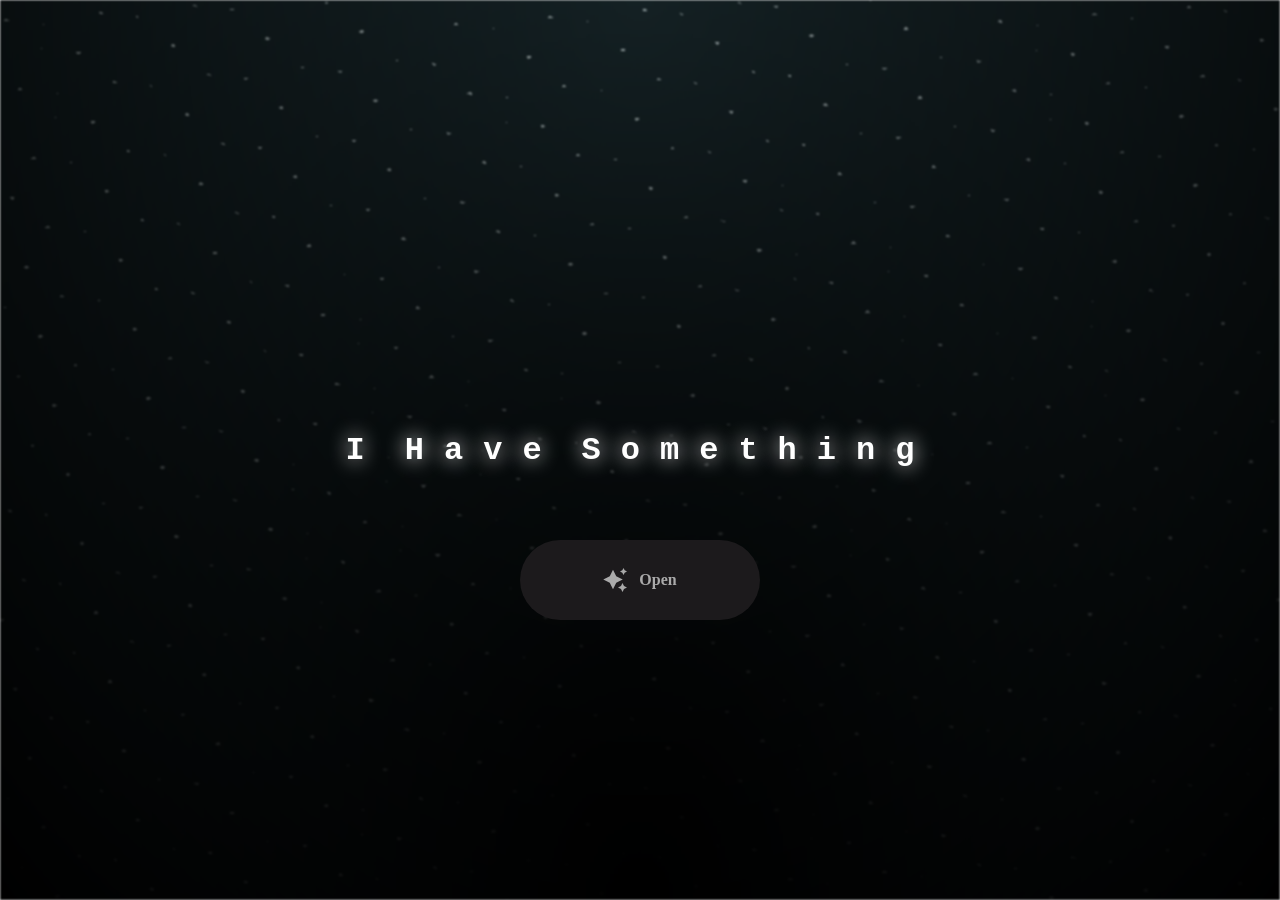
<file: birthday/index.html>
<html lang="en">

<head>
  <meta charset="UTF-8">
  <meta name="viewport" content="width=device-width, initial-scale=1.0">
  <link rel="shortcut icon" href="gift.png" type="image/x-icon">
  <link rel="stylesheet" href="style1.css">

  <!-- Document Title -->
  <title>I Have Something</title>
</head>

<body>
  <!-- Background -->
  <div class="night"></div>

  <!-- Title -->
  <h1 class="title"></h1>

  <!-- Button -->
  <div style="position: absolute; top: 60vh; width: 100%; display: flex; justify-content: center;">
    <a href="flower.html" class="btn">
      <svg height="24" width="24" fill="#FFFFFF" viewBox="0 0 24 24" data-name="Layer 1" id="Layer_1" class="sparkle">
        <path
          d="M10,21.236,6.755,14.745.264,11.5,6.755,8.255,10,1.764l3.245,6.491L19.736,11.5l-6.491,3.245ZM18,21l1.5,3L21,21l3-1.5L21,18l-1.5-3L18,18l-3,1.5ZM19.333,4.667,20.5,7l1.167-2.333L24,3.5,21.667,2.333,20.5,0,19.333,2.333,17,3.5Z">
        </path>
      </svg>

      <span class="text">Open</span>
    </a>
  </div>

  <script src="js/index.js"></script>
</body>

</html>
</file>
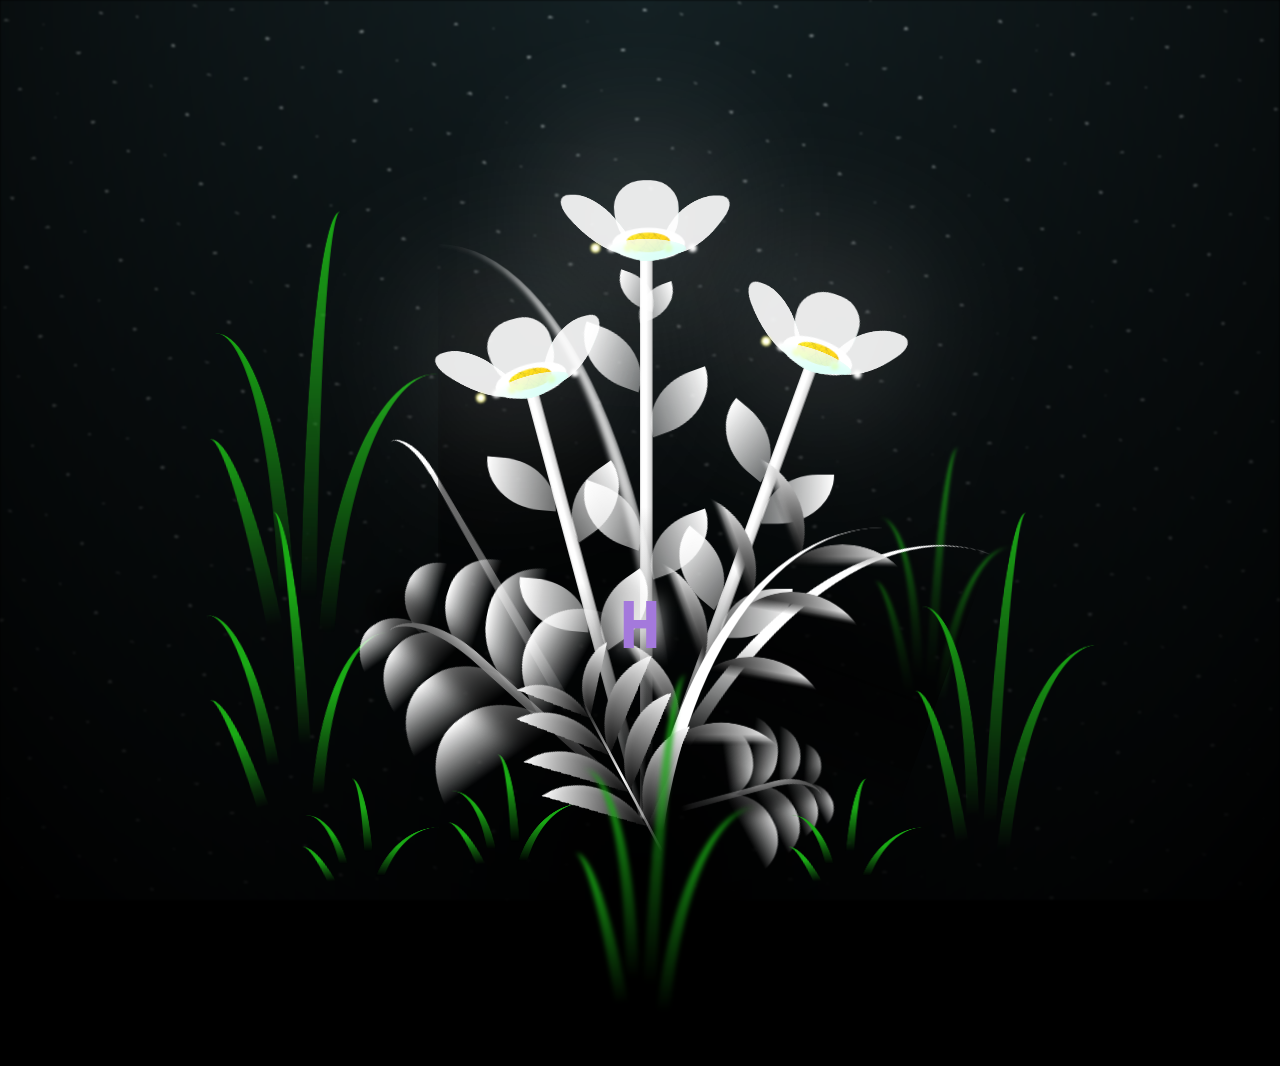
<file: birthday/flower.html>
<!DOCTYPE html>
<html lang="en">

<head>
  <meta charset="UTF-8">
  <meta http-equiv="X-UA-Compatible" content="IE=edge">
  <meta name="viewport" content="width=device-width, initial-scale=1.0">
  <link rel="shortcut icon" href="gift.png" type="image/x-icon">
  <link rel="stylesheet" href="index.css">

  <!-- Document Title -->
  <title>FLOWERS</title>
</head>

<body class="not-loaded">
  <!-- Background -->
  <div class="night"></div>

  <!-- Flower -->
  <div class="flowers">
    <div class="flower flower--1">
      <div class="flower__leafs flower__leafs--1">
        <div class="flower__leaf flower__leaf--1"></div>
        <div class="flower__leaf flower__leaf--2"></div>
        <div class="flower__leaf flower__leaf--3"></div>
        <div class="flower__leaf flower__leaf--4"></div>
        <div class="flower__white-circle"></div>

        <div class="flower__light flower__light--1"></div>
        <div class="flower__light flower__light--2"></div>
        <div class="flower__light flower__light--3"></div>
        <div class="flower__light flower__light--4"></div>
        <div class="flower__light flower__light--5"></div>
        <div class="flower__light flower__light--6"></div>
        <div class="flower__light flower__light--7"></div>
        <div class="flower__light flower__light--8"></div>

      </div>
      <div class="flower__line">
        <div class="flower__line__leaf flower__line__leaf--1"></div>
        <div class="flower__line__leaf flower__line__leaf--2"></div>
        <div class="flower__line__leaf flower__line__leaf--3"></div>
        <div class="flower__line__leaf flower__line__leaf--4"></div>
        <div class="flower__line__leaf flower__line__leaf--5"></div>
        <div class="flower__line__leaf flower__line__leaf--6"></div>
      </div>
    </div>

    <div class="flower flower--2">
      <div class="flower__leafs flower__leafs--2">
        <div class="flower__leaf flower__leaf--1"></div>
        <div class="flower__leaf flower__leaf--2"></div>
        <div class="flower__leaf flower__leaf--3"></div>
        <div class="flower__leaf flower__leaf--4"></div>
        <div class="flower__white-circle"></div>

        <div class="flower__light flower__light--1"></div>
        <div class="flower__light flower__light--2"></div>
        <div class="flower__light flower__light--3"></div>
        <div class="flower__light flower__light--4"></div>
        <div class="flower__light flower__light--5"></div>
        <div class="flower__light flower__light--6"></div>
        <div class="flower__light flower__light--7"></div>
        <div class="flower__light flower__light--8"></div>

      </div>
      <div class="flower__line">
        <div class="flower__line__leaf flower__line__leaf--1"></div>
        <div class="flower__line__leaf flower__line__leaf--2"></div>
        <div class="flower__line__leaf flower__line__leaf--3"></div>
        <div class="flower__line__leaf flower__line__leaf--4"></div>
      </div>
    </div>

    <div class="flower flower--3">
      <div class="flower__leafs flower__leafs--3">
        <div class="flower__leaf flower__leaf--1"></div>
        <div class="flower__leaf flower__leaf--2"></div>
        <div class="flower__leaf flower__leaf--3"></div>
        <div class="flower__leaf flower__leaf--4"></div>
        <div class="flower__white-circle"></div>

        <div class="flower__light flower__light--1"></div>
        <div class="flower__light flower__light--2"></div>
        <div class="flower__light flower__light--3"></div>
        <div class="flower__light flower__light--4"></div>
        <div class="flower__light flower__light--5"></div>
        <div class="flower__light flower__light--6"></div>
        <div class="flower__light flower__light--7"></div>
        <div class="flower__light flower__light--8"></div>

      </div>
      <div class="flower__line">
        <div class="flower__line__leaf flower__line__leaf--1"></div>
        <div class="flower__line__leaf flower__line__leaf--2"></div>
        <div class="flower__line__leaf flower__line__leaf--3"></div>
        <div class="flower__line__leaf flower__line__leaf--4"></div>
      </div>
    </div>

    <div class="grow-ans" style="--d:1.2s">
      <div class="flower__g-long">
        <div class="flower__g-long__top"></div>
        <div class="flower__g-long__bottom"></div>
      </div>
    </div>

    <div class="growing-grass">
      <div class="flower__grass flower__grass--1">
        <div class="flower__grass--top"></div>
        <div class="flower__grass--bottom"></div>
        <div class="flower__grass__leaf flower__grass__leaf--1"></div>
        <div class="flower__grass__leaf flower__grass__leaf--2"></div>
        <div class="flower__grass__leaf flower__grass__leaf--3"></div>
        <div class="flower__grass__leaf flower__grass__leaf--4"></div>
        <div class="flower__grass__leaf flower__grass__leaf--5"></div>
        <div class="flower__grass__leaf flower__grass__leaf--6"></div>
        <div class="flower__grass__leaf flower__grass__leaf--7"></div>
        <div class="flower__grass__leaf flower__grass__leaf--8"></div>
        <div class="flower__grass__overlay"></div>
      </div>
    </div>

    <div class="growing-grass">
      <div class="flower__grass flower__grass--2">
        <div class="flower__grass--top"></div>
        <div class="flower__grass--bottom"></div>
        <div class="flower__grass__leaf flower__grass__leaf--1"></div>
        <div class="flower__grass__leaf flower__grass__leaf--2"></div>
        <div class="flower__grass__leaf flower__grass__leaf--3"></div>
        <div class="flower__grass__leaf flower__grass__leaf--4"></div>
        <div class="flower__grass__leaf flower__grass__leaf--5"></div>
        <div class="flower__grass__leaf flower__grass__leaf--6"></div>
        <div class="flower__grass__leaf flower__grass__leaf--7"></div>
        <div class="flower__grass__leaf flower__grass__leaf--8"></div>
        <div class="flower__grass__overlay"></div>
      </div>
    </div>

    <div class="grow-ans" style="--d:2.4s">
      <div class="flower__g-right flower__g-right--1">
        <div class="leaf"></div>
      </div>
    </div>

    <div class="grow-ans" style="--d:2.8s">
      <div class="flower__g-right flower__g-right--2">
        <div class="leaf"></div>
      </div>
    </div>

    <div class="grow-ans" style="--d:2.8s">
      <div class="flower__g-front">
        <div class="flower__g-front__leaf-wrapper flower__g-front__leaf-wrapper--1">
          <div class="flower__g-front__leaf"></div>
        </div>
        <div class="flower__g-front__leaf-wrapper flower__g-front__leaf-wrapper--2">
          <div class="flower__g-front__leaf"></div>
        </div>
        <div class="flower__g-front__leaf-wrapper flower__g-front__leaf-wrapper--3">
          <div class="flower__g-front__leaf"></div>
        </div>
        <div class="flower__g-front__leaf-wrapper flower__g-front__leaf-wrapper--4">
          <div class="flower__g-front__leaf"></div>
        </div>
        <div class="flower__g-front__leaf-wrapper flower__g-front__leaf-wrapper--5">
          <div class="flower__g-front__leaf"></div>
        </div>
        <div class="flower__g-front__leaf-wrapper flower__g-front__leaf-wrapper--6">
          <div class="flower__g-front__leaf"></div>
        </div>
        <div class="flower__g-front__leaf-wrapper flower__g-front__leaf-wrapper--7">
          <div class="flower__g-front__leaf"></div>
        </div>
        <div class="flower__g-front__leaf-wrapper flower__g-front__leaf-wrapper--8">
          <div class="flower__g-front__leaf"></div>
        </div>
        <div class="flower__g-front__line"></div>
      </div>
    </div>

    <div class="grow-ans" style="--d:3.2s">
      <div class="flower__g-fr">
        <div class="leaf"></div>
        <div class="flower__g-fr__leaf flower__g-fr__leaf--1"></div>
        <div class="flower__g-fr__leaf flower__g-fr__leaf--2"></div>
        <div class="flower__g-fr__leaf flower__g-fr__leaf--3"></div>
        <div class="flower__g-fr__leaf flower__g-fr__leaf--4"></div>
        <div class="flower__g-fr__leaf flower__g-fr__leaf--5"></div>
        <div class="flower__g-fr__leaf flower__g-fr__leaf--6"></div>
        <div class="flower__g-fr__leaf flower__g-fr__leaf--7"></div>
        <div class="flower__g-fr__leaf flower__g-fr__leaf--8"></div>
      </div>
    </div>

    <div class="long-g long-g--0">
      <div class="grow-ans" style="--d:3s">
        <div class="leaf leaf--0"></div>
      </div>
      <div class="grow-ans" style="--d:2.2s">
        <div class="leaf leaf--1"></div>
      </div>
      <div class="grow-ans" style="--d:3.4s">
        <div class="leaf leaf--2"></div>
      </div>
      <div class="grow-ans" style="--d:3.6s">
        <div class="leaf leaf--3"></div>
      </div>
    </div>

    <div class="long-g long-g--1">
      <div class="grow-ans" style="--d:3.6s">
        <div class="leaf leaf--0"></div>
      </div>
      <div class="grow-ans" style="--d:3.8s">
        <div class="leaf leaf--1"></div>
      </div>
      <div class="grow-ans" style="--d:4s">
        <div class="leaf leaf--2"></div>
      </div>
      <div class="grow-ans" style="--d:4.2s">
        <div class="leaf leaf--3"></div>
      </div>
    </div>

    <div class="long-g long-g--2">
      <div class="grow-ans" style="--d:4s">
        <div class="leaf leaf--0"></div>
      </div>
      <div class="grow-ans" style="--d:4.2s">
        <div class="leaf leaf--1"></div>
      </div>
      <div class="grow-ans" style="--d:4.4s">
        <div class="leaf leaf--2"></div>
      </div>
      <div class="grow-ans" style="--d:4.6s">
        <div class="leaf leaf--3"></div>
      </div>
    </div>

    <div class="long-g long-g--3">
      <div class="grow-ans" style="--d:4s">
        <div class="leaf leaf--0"></div>
      </div>
      <div class="grow-ans" style="--d:4.2s">
        <div class="leaf leaf--1"></div>
      </div>
      <div class="grow-ans" style="--d:3s">
        <div class="leaf leaf--2"></div>
      </div>
      <div class="grow-ans" style="--d:3.6s">
        <div class="leaf leaf--3"></div>
      </div>
    </div>

    <div class="long-g long-g--4">
      <div class="grow-ans" style="--d:4s">
        <div class="leaf leaf--0"></div>
      </div>
      <div class="grow-ans" style="--d:4.2s">
        <div class="leaf leaf--1"></div>
      </div>
      <div class="grow-ans" style="--d:3s">
        <div class="leaf leaf--2"></div>
      </div>
      <div class="grow-ans" style="--d:3.6s">
        <div class="leaf leaf--3"></div>
      </div>
    </div>

    <div class="long-g long-g--5">
      <div class="grow-ans" style="--d:4s">
        <div class="leaf leaf--0"></div>
      </div>
      <div class="grow-ans" style="--d:4.2s">
        <div class="leaf leaf--1"></div>
      </div>
      <div class="grow-ans" style="--d:3s">
        <div class="leaf leaf--2"></div>
      </div>
      <div class="grow-ans" style="--d:3.6s">
        <div class="leaf leaf--3"></div>
      </div>
    </div>

    <div class="long-g long-g--6">
      <div class="grow-ans" style="--d:4.2s">
        <div class="leaf leaf--0"></div>
      </div>
      <div class="grow-ans" style="--d:4.4s">
        <div class="leaf leaf--1"></div>
      </div>
      <div class="grow-ans" style="--d:4.6s">
        <div class="leaf leaf--2"></div>
      </div>
      <div class="grow-ans" style="--d:4.8s">
        <div class="leaf leaf--3"></div>
      </div>
    </div>

    <div class="long-g long-g--7">
      <div class="grow-ans" style="--d:3s">
        <div class="leaf leaf--0"></div>
      </div>
      <div class="grow-ans" style="--d:3.2s">
        <div class="leaf leaf--1"></div>
      </div>
      <div class="grow-ans" style="--d:3.5s">
        <div class="leaf leaf--2"></div>
      </div>
      <div class="grow-ans" style="--d:3.6s">
        <div class="leaf leaf--3"></div>
      </div>
    </div>
  </div>





  <div style="position: absolute; top: 60vh; width: 100%; display: flex; justify-content: center;">
    <a href="home.html" class="btn">




  <!-- Title -->
  <h1 class="title"><span id="title"></span></h1>
</body>

</html>

<!-- Import Javascript -->
<script src="js/main.js"></script>
</file>
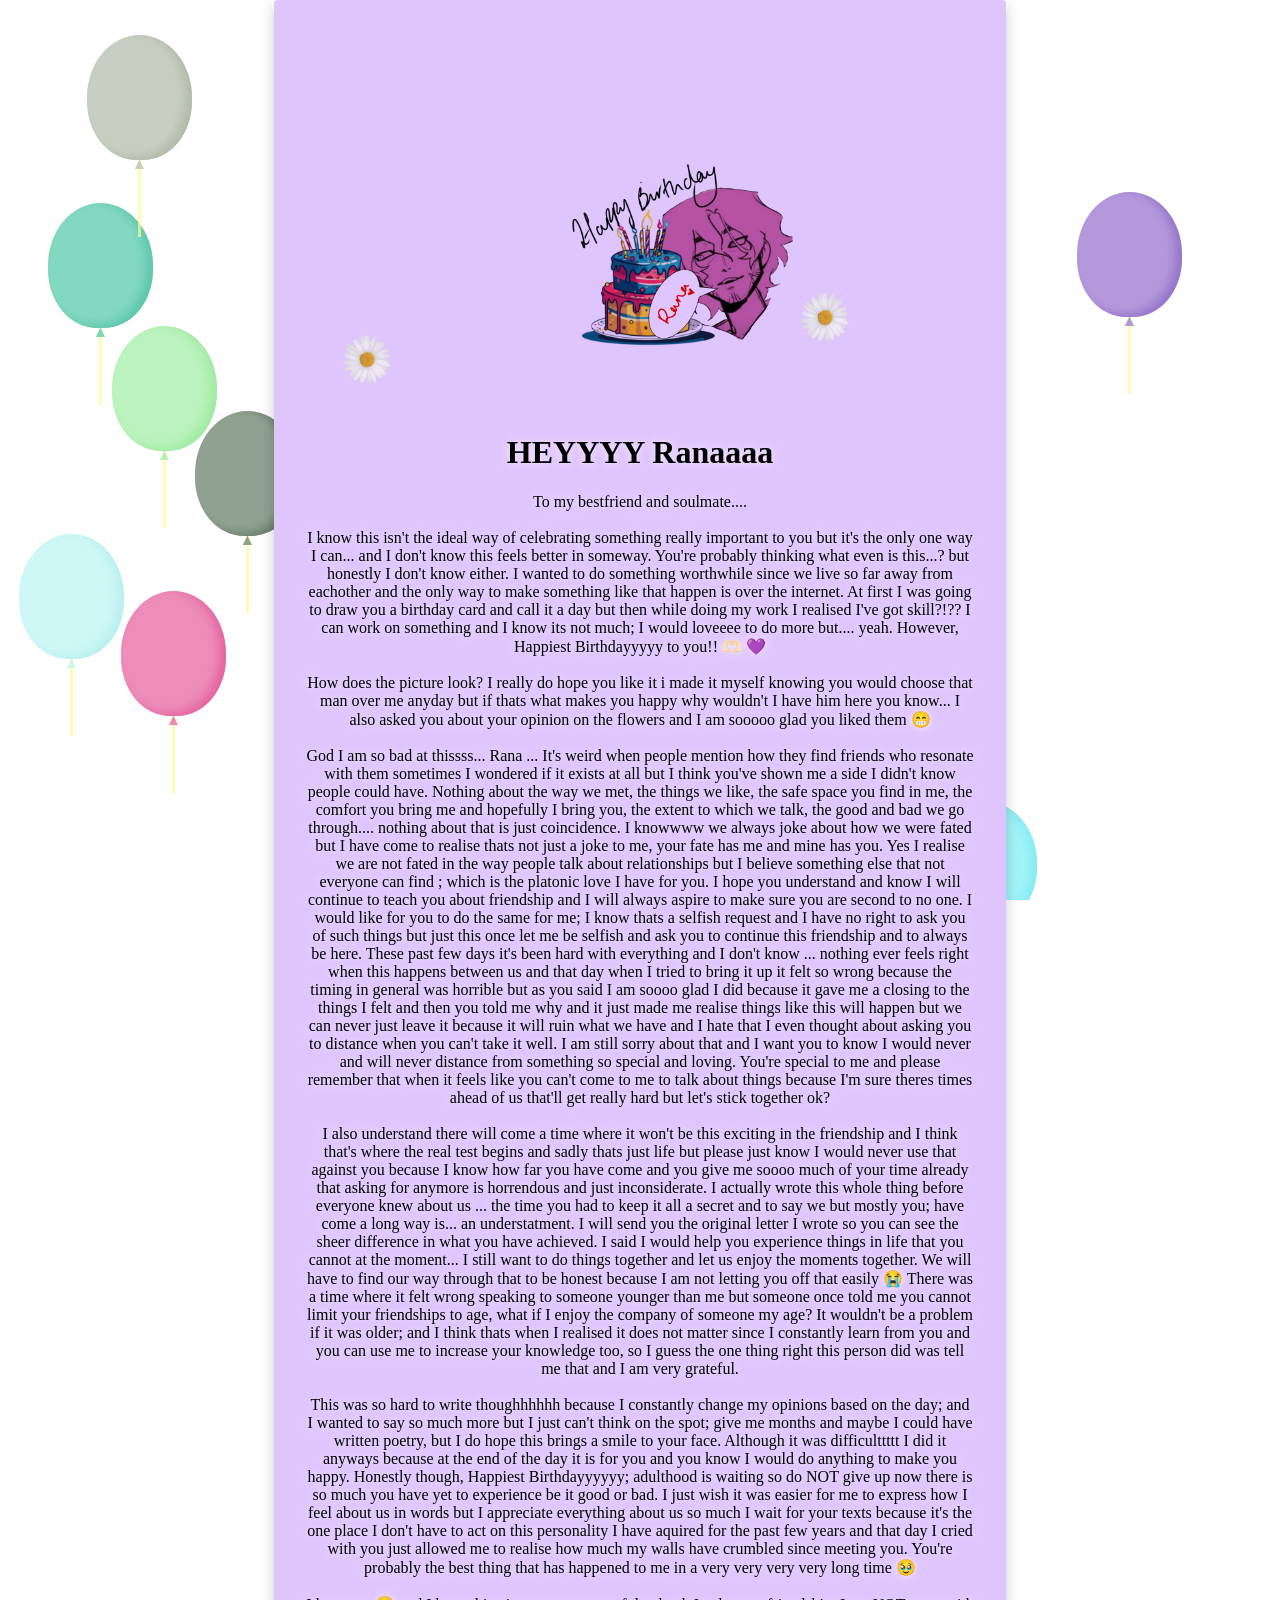
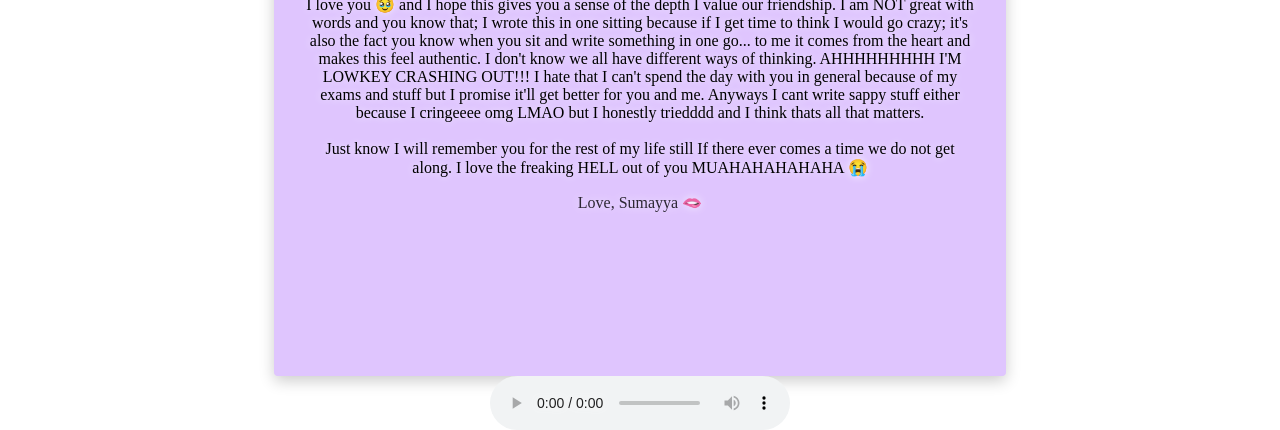
<file: birthday/home.html>
<!DOCTYPE html>
<html lang="en">
<head>
    <meta charset="UTF-8">
    <title>Happy Birthday</title>
    <link rel="stylesheet" href="style.css">
</head>
<body>
    <div id="balloon-container"></div>
    <div class="card">
        <img src="IMG_0411.png" class="birthday"> 
        <div class="text">
            <h1>HEYYYY Ranaaaa</h1>
            <p> To my bestfriend and soulmate....
                <br><br>
                
                I know this isn't the ideal way of celebrating something really important to you
                but it's the only one way I can... and I don't know this feels better in someway.
                You're probably thinking what even is this...? 
                but honestly I don't know either. I wanted to do something worthwhile since 
                we live so far away from eachother and the only way to
                make something like that happen is over the internet. At first I was going to draw you a birthday card 
                and call it a day but then while doing my work I realised I've got skill?!??
                I can work on something and I know its not much; I would loveeee to do more but.... yeah. However, 
                Happiest Birthdayyyyy to you!! 🫶🏻 💜
                <br><br>
                How does the picture look? I really do hope you like it i made it myself knowing you would
                choose that man over me anyday but if thats what makes you happy why wouldn't I have him here you know...
                I also asked you about your opinion on the flowers and I am sooooo glad you liked them 😁
                <br><br>
                God I am so bad at thissss... Rana ... It's weird when people mention how they find friends who 
                resonate with them sometimes I wondered if it exists at all but I think you've shown me a side I didn't know people
                could have. Nothing about the way we met, the things we like, the safe space you find in me,
                the comfort you bring me and hopefully I bring you, the extent to which we talk, the good and bad we 
                go through.... nothing about that is just coincidence. I knowwww we always joke about how we were fated
                but I have come to realise thats not just a joke to me, your fate has me and mine has you. Yes I realise
                we are not fated in the way people talk about relationships but I believe something else that not everyone can find
                ; which is the platonic love I have for you. I hope you understand and know I will continue to teach you about
                friendship and I will always aspire to make sure you are second to no one. I would like for you to do the 
                same for me; I know thats a selfish request and I have no right to ask you of such things but just this once 
                let me be selfish and ask you to continue this friendship and to always be here. These past few days it's been hard
                with everything and I don't know ... nothing ever feels right when this happens between us and that day when I tried
                to bring it up it felt so wrong because the timing in general was horrible but as you said I am soooo glad I did because
                it gave me a closing to the things I felt and then you told me why and it just made me realise things like this will happen
                but we can never just leave it because it will ruin what we have and I hate that I even thought about asking you to 
                distance when you can't take it well. I am still sorry about that and I want you to know I would never and will never distance
                from something so special and loving. You're special to me and please remember that when it feels like you can't come to me to talk about
                things because I'm sure theres times ahead of us that'll get really hard but let's stick together ok?
                <br><br>
                I also understand there will come a time where it won't be this exciting in the friendship 
                and I think that's where the real test begins and sadly thats just life but please
                just know I would never use that against you because I know how far you have come and you give me soooo much of your
                time already that asking for anymore is horrendous and just inconsiderate. I actually wrote this whole thing before everyone knew about us
                ... the time you had to keep it all a secret and to say we but mostly you; have come 
                a long way is... an understatment. I will send you the original letter I wrote so you can see the sheer difference in what you have 
                achieved. I said I would help you 
                experience things in life that you cannot at the moment... I still want to do things together and let us enjoy the moments together. 
                We will have to find our way through that to be honest because I am not letting you off that easily 😭 
                There was a time where it felt wrong speaking to someone younger than me but someone once told me you cannot limit your
                friendships to age, what if I enjoy the company of someone my age? It wouldn't be a problem if it was older; and I think 
                thats when I realised it does not matter since I constantly learn from you and you can use me to increase your knowledge too, so I guess
                the one thing right this person did was tell me that and I am very grateful.
                <br><br>
                This was so hard to write thoughhhhhh because I constantly change my opinions based on the day;
                and I wanted to say so much more but I just can't think on the spot; give me months and maybe 
                I could have written poetry, but I do hope this brings a smile to your face. Although it was difficulttttt
                I did it anyways because at the end of the day it is for you and you know I would do anything to make you happy. 

                Honestly though, Happiest Birthdayyyyyy; adulthood is waiting so do NOT give up now there is so much you have yet to experience be it 
                good or bad. I just wish it was easier for me to express how I feel about us in words but I appreciate everything about us so much
                I wait for your texts because it's the one place I don't have to act on this personality I have aquired for the past few years and that day
                I cried with you just allowed me to realise how much my walls have crumbled since meeting you. You're probably the best thing
                that has happened to me in a very very very very long time 🥹

                <br><br>
                I love you 🥹 and I hope this gives you a sense of the depth I value our friendship. I am NOT great with 
                words and you know that; I wrote this in one sitting because if I get time to think I would go crazy; 
                it's also the fact you know when you sit and write something in one go... to me it comes from 
                the heart and makes this feel authentic. I don't know we all have different ways of thinking. AHHHHHHHHH I'M LOWKEY CRASHING OUT!!!
                I hate that I can't spend the day with you in general because of my exams and stuff but I promise it'll get better for you and me.
                Anyways I cant write sappy stuff either because I cringeeee omg LMAO but I honestly triedddd and I think thats all that matters.
                <br><br>
                Just know I will remember you for the rest of my life still If there ever comes a time we do not get along. I love the freaking HELL out 
                of you MUAHAHAHAHAHA 😭
            </p>
            <p class="muted"> Love, Sumayya 🫦</p>
        </div>
        <div class="space"></div>
    </div>

    <audio controls autoplay>
        <source src="videoplayback.mp3" type="audio/mpeg">
    </audio>

    <script src="js/script.js"></script>
</body>
</html>
</file>
<file: birthday/style1.css>
*,
*::after,
*::before {
  padding: 0;
  margin: 0;
  box-sizing: border-box;
}

:root {
  --dark-color: #000;
}

.night {
  position: fixed;
  left: 50%;
  top: 0;
  transform: translateX(-50%);
  width: 100%;
  height: 100%;
  filter: blur(0.1vmin);
  background-image: radial-gradient(ellipse at top, transparent 0%, var(--dark-color)), radial-gradient(ellipse at bottom, var(--dark-color), rgba(145, 233, 255, 0.2)), repeating-linear-gradient(220deg, rgb(0, 0, 0) 0px, rgb(0, 0, 0) 19px, transparent 19px, transparent 22px), repeating-linear-gradient(189deg, rgb(0, 0, 0) 0px, rgb(0, 0, 0) 19px, transparent 19px, transparent 22px), repeating-linear-gradient(148deg, rgb(0, 0, 0) 0px, rgb(0, 0, 0) 19px, transparent 19px, transparent 22px), linear-gradient(90deg, rgb(255, 255, 250), rgb(240, 240, 240));
}

.title {
  position: absolute;
  top: 0;
  left: 0;
  color: white;
  font-family: 'Courier New', Courier, monospace;

  display: flex;
  flex-wrap: wrap;
  justify-content: center;
  align-content: center;
  align-items: center;

  width: 100%;
  height: 100vh;
  text-shadow: 0 0 20px white;
  letter-spacing: 0px;
}

@media (min-width: 500px) {
  .title {
    letter-spacing: 20px;
  }
}


@keyframes typing {
    from {
      opacity: 0;
    }
    to {
      opacity: 1;
    }
  }
  
  .title span {
    opacity: 0;
    animation: typing 1s ease forwards;
  }

a {
  text-decoration: none;
}

.btn {
  border: none;
  width: 15em;
  height: 5em;
  border-radius: 3em;
  display: flex;
  justify-content: center;
  align-items: center;
  gap: 12px;
  background: #1C1A1C;
  cursor: pointer;
  transition: all 450ms ease-in-out;
}

.sparkle {
  fill: #AAAAAA;
  transition: all 800ms ease;
}

.text {
  font-weight: 600;
  color: #AAAAAA;
  font-size: medium;
}

.btn:hover {
  background: linear-gradient(0deg, #A47CF3, #683FEA);
  box-shadow: inset 0px 1px 0px 0px rgba(255, 255, 255, 0.4),
    inset 0px -4px 0px 0px rgba(0, 0, 0, 0.2),
    0px 0px 0px 4px rgba(255, 255, 255, 0.2),
    0px 0px 180px 0px #9917FF;
  transform: translateY(-2px);
}

.btn:hover .text {
  color: white;
}

.btn:hover .sparkle {
  fill: white;
  transform: scale(1.2);
}
</file>
<file: birthday/index.css>
*,
*::after,
*::before {
  padding: 0;
  margin: 0;
  box-sizing: border-box;
}

:root {
  --dark-color: #000;
}

.title {
  position: absolute;
  width: 100%;
  text-align: center;
  margin-top: 50px;
  top: 0;
  left: 0;
  color: rgb(164, 121, 220);
  font-family: 'Courier New', Courier, monospace;
  font-size: 70px;
  text-shadow: 0px 0px 20px white;
}

body {
  display: flex;
  align-items: flex-end;
  justify-content: center;
  min-height: 100vh;
  background-color: var(--dark-color);
  overflow: hidden;
  perspective: 1000px;
}

.night {
  position: fixed;
  left: 50%;
  top: 0;
  transform: translateX(-50%);
  width: 100%;
  height: 100%;
  filter: blur(0.1vmin);
  background-image: radial-gradient(ellipse at top, transparent 0%, var(--dark-color)), radial-gradient(ellipse at bottom, var(--dark-color), rgba(145, 233, 255, 0.2)), repeating-linear-gradient(220deg, rgb(0, 0, 0) 0px, rgb(0, 0, 0) 19px, transparent 19px, transparent 22px), repeating-linear-gradient(189deg, rgb(0, 0, 0) 0px, rgb(0, 0, 0) 19px, transparent 19px, transparent 22px), repeating-linear-gradient(148deg, rgb(0, 0, 0) 0px, rgb(0, 0, 0) 19px, transparent 19px, transparent 22px), linear-gradient(90deg, rgb(255, 255, 250), rgb(240, 240, 240));
}

.flowers {
  position: relative;
  transform: scale(0.9);
}

.flower {
  position: absolute;
  bottom: 10vmin;
  transform-origin: bottom center;
  z-index: 10;
  --fl-speed: 0.8s;
}

.flower--1 {
  animation: moving-flower-1 4s linear infinite;
}

.flower--1 .flower__line {
  height: 70vmin;
  animation-delay: 0.3s;
}

.flower--1 .flower__line__leaf--1 {
  animation: blooming-leaf-right var(--fl-speed) 1.6s backwards;
}

.flower--1 .flower__line__leaf--2 {
  animation: blooming-leaf-right var(--fl-speed) 1.4s backwards;
}

.flower--1 .flower__line__leaf--3 {
  animation: blooming-leaf-left var(--fl-speed) 1.2s backwards;
}

.flower--1 .flower__line__leaf--4 {
  animation: blooming-leaf-left var(--fl-speed) 1s backwards;
}

.flower--1 .flower__line__leaf--5 {
  animation: blooming-leaf-right var(--fl-speed) 1.8s backwards;
}

.flower--1 .flower__line__leaf--6 {
  animation: blooming-leaf-left var(--fl-speed) 2s backwards;
}

.flower--2 {
  left: 50%;
  transform: rotate(20deg);
  animation: moving-flower-2 4s linear infinite;
}

.flower--2 .flower__line {
  height: 60vmin;
  animation-delay: 0.6s;
}

.flower--2 .flower__line__leaf--1 {
  animation: blooming-leaf-right var(--fl-speed) 1.9s backwards;
}

.flower--2 .flower__line__leaf--2 {
  animation: blooming-leaf-right var(--fl-speed) 1.7s backwards;
}

.flower--2 .flower__line__leaf--3 {
  animation: blooming-leaf-left var(--fl-speed) 1.5s backwards;
}

.flower--2 .flower__line__leaf--4 {
  animation: blooming-leaf-left var(--fl-speed) 1.3s backwards;
}

.flower--3 {
  left: 50%;
  transform: rotate(-15deg);
  animation: moving-flower-3 4s linear infinite;
}

.flower--3 .flower__line {
  animation-delay: 0.9s;
}

.flower--3 .flower__line__leaf--1 {
  animation: blooming-leaf-right var(--fl-speed) 2.5s backwards;
}

.flower--3 .flower__line__leaf--2 {
  animation: blooming-leaf-right var(--fl-speed) 2.3s backwards;
}

.flower--3 .flower__line__leaf--3 {
  animation: blooming-leaf-left var(--fl-speed) 2.1s backwards;
}

.flower--3 .flower__line__leaf--4 {
  animation: blooming-leaf-left var(--fl-speed) 1.9s backwards;
}

.flower__leafs {
  position: relative;
  animation: blooming-flower 2s backwards;
}

.flower__leafs--1 {
  animation-delay: 1.1s;
}

.flower__leafs--2 {
  animation-delay: 1.4s;
}

.flower__leafs--3 {
  animation-delay: 1.7s;
}

.flower__leafs::after {
  content: "";
  position: absolute;
  left: 0;
  top: 0;
  transform: translate(-50%, -100%);
  width: 8vmin;
  height: 8vmin;
  background-color: #fff;
  filter: blur(10vmin);
}

.flower__leaf {
  position: absolute;
  bottom: 0;
  left: 50%;
  width: 8vmin;
  height: 11vmin;
  border-radius: 51% 49% 47% 53%/44% 45% 55% 69%;
  background-color: #a7ffee;
  background-image: linear-gradient(to top, #fff, #fff);
  transform-origin: bottom center;
  opacity: 0.9;
  box-shadow: inset 0 0 2vmin rgba(255, 255, 255, 0.5);
}

.flower__leaf--1 {
  transform: translate(-10%, 1%) rotateY(40deg) rotateX(-50deg);
}

.flower__leaf--2 {
  transform: translate(-50%, -4%) rotateX(40deg);
}

.flower__leaf--3 {
  transform: translate(-90%, 0%) rotateY(45deg) rotateX(50deg);
}

.flower__leaf--4 {
  width: 8vmin;
  height: 8vmin;
  transform-origin: bottom left;
  border-radius: 4vmin 10vmin 4vmin 4vmin;
  transform: translate(0%, 18%) rotateX(70deg) rotate(-43deg);
  background-image: linear-gradient(to top, rgba(255, 2555, 255, 0.4), #fff);
  z-index: 1;
  opacity: 0.8;
  -webkit-transform: translate(0%, 18%) rotateX(70deg) rotate(-43deg);
  -moz-transform: translate(0%, 18%) rotateX(70deg) rotate(-43deg);
  -ms-transform: translate(0%, 18%) rotateX(70deg) rotate(-43deg);
  -o-transform: translate(0%, 18%) rotateX(70deg) rotate(-43deg);
}

.flower__white-circle {
  position: absolute;
  left: -3.5vmin;
  top: -3vmin;
  width: 9vmin;
  height: 4vmin;
  border-radius: 50%;
  background-color: #fff;
}

.flower__white-circle::after {
  content: "";
  position: absolute;
  left: 50%;
  top: 45%;
  transform: translate(-50%, -50%);
  width: 60%;
  height: 60%;
  border-radius: inherit;
  background-image: repeating-linear-gradient(135deg, rgba(0, 0, 0, 0.03) 0px, rgba(0, 0, 0, 0.03) 1px, transparent 1px, transparent 12px), repeating-linear-gradient(45deg, rgba(0, 0, 0, 0.03) 0px, rgba(0, 0, 0, 0.03) 1px, transparent 1px, transparent 12px), repeating-linear-gradient(67.5deg, rgba(0, 0, 0, 0.03) 0px, rgba(0, 0, 0, 0.03) 1px, transparent 1px, transparent 12px), repeating-linear-gradient(135deg, rgba(0, 0, 0, 0.03) 0px, rgba(0, 0, 0, 0.03) 1px, transparent 1px, transparent 12px), repeating-linear-gradient(45deg, rgba(0, 0, 0, 0.03) 0px, rgba(0, 0, 0, 0.03) 1px, transparent 1px, transparent 12px), repeating-linear-gradient(112.5deg, rgba(0, 0, 0, 0.03) 0px, rgba(0, 0, 0, 0.03) 1px, transparent 1px, transparent 12px), repeating-linear-gradient(112.5deg, rgba(0, 0, 0, 0.03) 0px, rgba(0, 0, 0, 0.03) 1px, transparent 1px, transparent 12px), repeating-linear-gradient(45deg, rgba(0, 0, 0, 0.03) 0px, rgba(0, 0, 0, 0.03) 1px, transparent 1px, transparent 12px), repeating-linear-gradient(22.5deg, rgba(0, 0, 0, 0.03) 0px, rgba(0, 0, 0, 0.03) 1px, transparent 1px, transparent 12px), repeating-linear-gradient(45deg, rgba(0, 0, 0, 0.03) 0px, rgba(0, 0, 0, 0.03) 1px, transparent 1px, transparent 12px), repeating-linear-gradient(22.5deg, rgba(0, 0, 0, 0.03) 0px, rgba(0, 0, 0, 0.03) 1px, transparent 1px, transparent 12px), repeating-linear-gradient(135deg, rgba(0, 0, 0, 0.03) 0px, rgba(0, 0, 0, 0.03) 1px, transparent 1px, transparent 12px), repeating-linear-gradient(157.5deg, rgba(0, 0, 0, 0.03) 0px, rgba(0, 0, 0, 0.03) 1px, transparent 1px, transparent 12px), repeating-linear-gradient(67.5deg, rgba(0, 0, 0, 0.03) 0px, rgba(0, 0, 0, 0.03) 1px, transparent 1px, transparent 12px), repeating-linear-gradient(67.5deg, rgba(0, 0, 0, 0.03) 0px, rgba(0, 0, 0, 0.03) 1px, transparent 1px, transparent 12px), linear-gradient(90deg, rgb(255, 235, 18), rgb(255, 206, 0));
}

.flower__line {
  height: 55vmin;
  width: 1.5vmin;
  background-image: linear-gradient(to left, rgba(0, 0, 0, 0.2), transparent, rgba(255, 255, 255, 0.2)), linear-gradient(to top, transparent 10%, #fff, #fff);
  box-shadow: inset 0 0 2px rgba(0, 0, 0, 0.5);
  animation: grow-flower-tree 4s backwards;
}

.flower__line__leaf {
  --w: 7vmin;
  --h: calc(var(--w) + 2vmin);
  position: absolute;
  top: 20%;
  left: 90%;
  width: var(--w);
  height: var(--h);
  border-top-right-radius: var(--h);
  border-bottom-left-radius: var(--h);
  background-image: linear-gradient(to top, rgba(255, 255, 255, 0.4), #fff);
}

.flower__line__leaf--1 {
  transform: rotate(70deg) rotateY(30deg);
}

.flower__line__leaf--2 {
  top: 45%;
  transform: rotate(70deg) rotateY(30deg);
}

.flower__line__leaf--3,
.flower__line__leaf--4,
.flower__line__leaf--6 {
  border-top-right-radius: 0;
  border-bottom-left-radius: 0;
  border-top-left-radius: var(--h);
  border-bottom-right-radius: var(--h);
  left: -460%;
  top: 12%;
  transform: rotate(-70deg) rotateY(30deg);
}

.flower__line__leaf--4 {
  top: 40%;
}

.flower__line__leaf--5 {
  top: 0;
  transform-origin: left;
  transform: rotate(70deg) rotateY(30deg) scale(0.6);
}

.flower__line__leaf--6 {
  top: -2%;
  left: -450%;
  transform-origin: right;
  transform: rotate(-70deg) rotateY(30deg) scale(0.6);
}

.flower__light {
  position: absolute;
  bottom: 0vmin;
  width: 1vmin;
  height: 1vmin;
  background-color: rgb(255, 251, 0);
  border-radius: 50%;
  filter: blur(0.2vmin);
  animation: light-ans 4s linear infinite backwards;
}

.flower__light:nth-child(odd) {
  background-color: #fff;
}

.flower__light--1 {
  left: -2vmin;
  animation-delay: 1s;
}

.flower__light--2 {
  left: 3vmin;
  animation-delay: 0.5s;
}

.flower__light--3 {
  left: -6vmin;
  animation-delay: 0.3s;
}

.flower__light--4 {
  left: 6vmin;
  animation-delay: 0.9s;
}

.flower__light--5 {
  left: -1vmin;
  animation-delay: 1.5s;
}

.flower__light--6 {
  left: -4vmin;
  animation-delay: 3s;
}

.flower__light--7 {
  left: 3vmin;
  animation-delay: 2s;
}

.flower__light--8 {
  left: -6vmin;
  animation-delay: 3.5s;
}

.flower__grass {
  --c: #fff;
  --line-w: 1.5vmin;
  position: absolute;
  bottom: 12vmin;
  left: -7vmin;
  display: flex;
  flex-direction: column;
  align-items: flex-end;
  z-index: 20;
  transform-origin: bottom center;
  transform: rotate(-48deg) rotateY(40deg);
}

.flower__grass--1 {
  animation: moving-grass 2s linear infinite;
}

.flower__grass--2 {
  left: 2vmin;
  bottom: 10vmin;
  transform: scale(0.5) rotate(75deg) rotateX(10deg) rotateY(-200deg);
  opacity: 0.8;
  z-index: 0;
  animation: moving-grass--2 1.5s linear infinite;
}

.flower__grass--top {
  width: 7vmin;
  height: 10vmin;
  border-top-right-radius: 100%;
  border-right: var(--line-w) solid var(--c);
  transform-origin: bottom center;
  transform: rotate(-2deg);
}

.flower__grass--bottom {
  margin-top: -2px;
  width: var(--line-w);
  height: 25vmin;
  background-image: linear-gradient(to top, transparent, var(--c));
}

.flower__grass__leaf {
  --size: 10vmin;
  position: absolute;
  width: calc(var(--size) * 2.1);
  height: var(--size);
  border-top-left-radius: var(--size);
  border-top-right-radius: var(--size);
  background-image: linear-gradient(to top, transparent, transparent 30%, var(--c));
  z-index: 100;
}

.flower__grass__leaf--1 {
  top: -6%;
  left: 30%;
  --size: 6vmin;
  transform: rotate(-20deg);
  animation: growing-grass-ans--1 2s 2.6s backwards;
}

@keyframes growing-grass-ans--1 {
  0% {
    transform-origin: bottom left;
    transform: rotate(-20deg) scale(0);
  }
}

.flower__grass__leaf--2 {
  top: -5%;
  left: -110%;
  --size: 6vmin;
  transform: rotate(10deg);
  animation: growing-grass-ans--2 2s 2.4s linear backwards;
}

@keyframes growing-grass-ans--2 {
  0% {
    transform-origin: bottom right;
    transform: rotate(10deg) scale(0);
  }
}

.flower__grass__leaf--3 {
  top: 5%;
  left: 60%;
  --size: 8vmin;
  transform: rotate(-18deg) rotateX(-20deg);
  animation: growing-grass-ans--3 2s 2.2s linear backwards;
}

@keyframes growing-grass-ans--3 {
  0% {
    transform-origin: bottom left;
    transform: rotate(-18deg) rotateX(-20deg) scale(0);
  }
}

.flower__grass__leaf--4 {
  top: 6%;
  left: -135%;
  --size: 8vmin;
  transform: rotate(2deg);
  animation: growing-grass-ans--4 2s 2s linear backwards;
}

@keyframes growing-grass-ans--4 {
  0% {
    transform-origin: bottom right;
    transform: rotate(2deg) scale(0);
  }
}

.flower__grass__leaf--5 {
  top: 20%;
  left: 60%;
  --size: 10vmin;
  transform: rotate(-24deg) rotateX(-20deg);
  animation: growing-grass-ans--5 2s 1.8s linear backwards;
}

@keyframes growing-grass-ans--5 {
  0% {
    transform-origin: bottom left;
    transform: rotate(-24deg) rotateX(-20deg) scale(0);
  }
}

.flower__grass__leaf--6 {
  top: 22%;
  left: -180%;
  --size: 10vmin;
  transform: rotate(10deg);
  animation: growing-grass-ans--6 2s 1.6s linear backwards;
}

@keyframes growing-grass-ans--6 {
  0% {
    transform-origin: bottom right;
    transform: rotate(10deg) scale(0);
  }
}

.flower__grass__leaf--7 {
  top: 39%;
  left: 70%;
  --size: 10vmin;
  transform: rotate(-10deg);
  animation: growing-grass-ans--7 2s 1.4s linear backwards;
}

@keyframes growing-grass-ans--7 {
  0% {
    transform-origin: bottom left;
    transform: rotate(-10deg) scale(0);
  }
}

.flower__grass__leaf--8 {
  top: 40%;
  left: -215%;
  --size: 11vmin;
  transform: rotate(10deg);
  animation: growing-grass-ans--8 2s 1.2s linear backwards;
}

@keyframes growing-grass-ans--8 {
  0% {
    transform-origin: bottom right;
    transform: rotate(10deg) scale(0);
  }
}

.flower__grass__overlay {
  position: absolute;
  top: -10%;
  right: 0%;
  width: 100%;
  height: 100%;
  background-color: rgba(0, 0, 0, 0.6);
  filter: blur(1.5vmin);
  z-index: 100;
}

.flower__g-long {
  --w: 2vmin;
  --h: 6vmin;
  --c: #fff;
  position: absolute;
  bottom: 10vmin;
  left: -3vmin;
  transform-origin: bottom center;
  transform: rotate(-30deg) rotateY(-20deg);
  display: flex;
  flex-direction: column;
  align-items: flex-end;
  animation: flower-g-long-ans 3s linear infinite;
}

@keyframes flower-g-long-ans {

  0%,
  100% {
    transform: rotate(-30deg) rotateY(-20deg);
  }

  50% {
    transform: rotate(-32deg) rotateY(-20deg);
  }
}

.flower__g-long__top {
  top: calc(var(--h) * -1);
  width: calc(var(--w) + 1vmin);
  height: var(--h);
  border-top-right-radius: 100%;
  border-right: 0.7vmin solid var(--c);
  transform: translate(-0.7vmin, 1vmin);
}

.flower__g-long__bottom {
  width: var(--w);
  height: 50vmin;
  transform-origin: bottom center;
  background-image: linear-gradient(to top, transparent 30%, var(--c));
  box-shadow: inset 0 0 2px rgba(0, 0, 0, 0.5);
  -webkit-clip-path: polygon(35% 0, 65% 1%, 100% 100%, 0% 100%);
  clip-path: polygon(35% 0, 65% 1%, 100% 100%, 0% 100%);
}

.flower__g-right {
  position: absolute;
  bottom: 6vmin;
  left: -2vmin;
  transform-origin: bottom left;
  transform: rotate(20deg);
}

.flower__g-right .leaf {
  width: 30vmin;
  height: 50vmin;
  border-top-left-radius: 100%;
  border-left: 2vmin solid #fff;
  background-image: linear-gradient(to bottom, transparent, var(--dark-color) 60%);
  -webkit-mask-image: linear-gradient(to top, transparent 30%, #fff 60%);
}

.flower__g-right--1 {
  animation: flower-g-right-ans 2.5s linear infinite;
}

.flower__g-right--2 {
  left: 5vmin;
  transform: rotateY(-180deg);
  animation: flower-g-right-ans--2 3s linear infinite;
}

.flower__g-right--2 .leaf {
  height: 75vmin;
  filter: blur(0.3vmin);
  opacity: 0.8;
}

@keyframes flower-g-right-ans {

  0%,
  100% {
    transform: rotate(20deg);
  }

  50% {
    transform: rotate(24deg) rotateX(-20deg);
  }
}

@keyframes flower-g-right-ans--2 {

  0%,
  100% {
    transform: rotateY(-180deg) rotate(0deg) rotateX(-20deg);
  }

  50% {
    transform: rotateY(-180deg) rotate(6deg) rotateX(-20deg);
  }
}

.flower__g-front {
  position: absolute;
  bottom: 6vmin;
  left: 2.5vmin;
  z-index: 100;
  transform-origin: bottom center;
  transform: rotate(-28deg) rotateY(30deg) scale(1.04);
  animation: flower__g-front-ans 2s linear infinite;
}

@keyframes flower__g-front-ans {

  0%,
  100% {
    transform: rotate(-28deg) rotateY(30deg) scale(1.04);
  }

  50% {
    transform: rotate(-35deg) rotateY(40deg) scale(1.04);
  }
}

.flower__g-front__line {
  width: 0.3vmin;
  height: 20vmin;
  background-image: linear-gradient(to top, transparent, #fff, transparent 100%);
  position: relative;
}

.flower__g-front__leaf-wrapper {
  position: absolute;
  top: 0;
  left: 0;
  transform-origin: bottom left;
  transform: rotate(10deg);
}

.flower__g-front__leaf-wrapper:nth-child(even) {
  left: 0vmin;
  transform: rotateY(-180deg) rotate(5deg);
  animation: flower__g-front__leaf-left-ans 1s ease-in backwards;
}

.flower__g-front__leaf-wrapper:nth-child(odd) {
  animation: flower__g-front__leaf-ans 1s ease-in backwards;
}

.flower__g-front__leaf-wrapper--1 {
  top: -8vmin;
  transform: scale(0.7);
  animation: flower__g-front__leaf-ans 1s 5.5s ease-in backwards !important;
}

.flower__g-front__leaf-wrapper--2 {
  top: -8vmin;
  transform: rotateY(-180deg) scale(0.7) !important;
  animation: flower__g-front__leaf-left-ans-2 1s 4.6s ease-in backwards !important;
}

.flower__g-front__leaf-wrapper--3 {
  top: -3vmin;
  animation: flower__g-front__leaf-ans 1s 4.6s ease-in backwards;
}

.flower__g-front__leaf-wrapper--4 {
  top: -3vmin;
  transform: rotateY(-180deg) scale(0.9) !important;
  animation: flower__g-front__leaf-left-ans-2 1s 4.6s ease-in backwards !important;
}

@keyframes flower__g-front__leaf-left-ans-2 {
  0% {
    transform: rotateY(-180deg) scale(0);
  }
}

.flower__g-front__leaf-wrapper--5,
.flower__g-front__leaf-wrapper--6 {
  top: 2vmin;
}

.flower__g-front__leaf-wrapper--7,
.flower__g-front__leaf-wrapper--8 {
  top: 6.5vmin;
}

.flower__g-front__leaf-wrapper--2 {
  animation-delay: 5.2s !important;
}

.flower__g-front__leaf-wrapper--3 {
  animation-delay: 4.9s !important;
}

.flower__g-front__leaf-wrapper--5 {
  animation-delay: 4.3s !important;
}

.flower__g-front__leaf-wrapper--6 {
  animation-delay: 4.1s !important;
}

.flower__g-front__leaf-wrapper--7 {
  animation-delay: 3.8s !important;
}

.flower__g-front__leaf-wrapper--8 {
  animation-delay: 3.5s !important;
}

@keyframes flower__g-front__leaf-ans {
  0% {
    transform: rotate(10deg) scale(0);
  }
}

@keyframes flower__g-front__leaf-left-ans {
  0% {
    transform: rotateY(-180deg) rotate(5deg) scale(0);
  }
}

.flower__g-front__leaf {
  width: 10vmin;
  height: 10vmin;
  border-radius: 100% 0% 0% 100%/100% 100% 0% 0%;
  box-shadow: inset 0 2px 1vmin hsla(0, 0%, 100%, 0.2);
  background-image: linear-gradient(to bottom left, transparent, var(--dark-color)), linear-gradient(to bottom right, #fff 50%, transparent 50%, transparent);
  -webkit-mask-image: linear-gradient(to bottom right, #fff 50%, transparent 50%, transparent);
  mask-image: linear-gradient(to bottom right, #fff 50%, transparent 50%, transparent);
}

.flower__g-fr {
  position: absolute;
  bottom: -4vmin;
  left: vmin;
  transform-origin: bottom left;
  z-index: 10;
  animation: flower__g-fr-ans 2s linear infinite;
}

@keyframes flower__g-fr-ans {

  0%,
  100% {
    transform: rotate(2deg);
  }

  50% {
    transform: rotate(4deg);
    -webkit-transform: rotate(4deg);
    -moz-transform: rotate(4deg);
    -ms-transform: rotate(4deg);
    -o-transform: rotate(4deg);
  }
}

.flower__g-fr .leaf {
  width: 30vmin;
  height: 50vmin;
  border-top-left-radius: 100%;
  border-left: 2vmin solid #fff;
  -webkit-mask-image: linear-gradient(to top, transparent 25%, #fff 50%);
  position: relative;
  z-index: 1;
}

.flower__g-fr__leaf {
  position: absolute;
  top: 0;
  left: 0;
  width: 10vmin;
  height: 10vmin;
  border-radius: 100% 0% 0% 100%/100% 100% 0% 0%;
  box-shadow: inset 0 2px 1vmin hsla(0, 0%, 100%, 0.2);
  background-image: linear-gradient(to bottom left, transparent, var(--dark-color) 98%), linear-gradient(to bottom right, #fff 45%, transparent 50%, transparent);
  -webkit-mask-image: linear-gradient(135deg, #fff 40%, transparent 50%, transparent);
}

.flower__g-fr__leaf--1 {
  left: 20vmin;
  transform: rotate(45deg);
  animation: flower__g-fr-leaft-ans-1 0.5s 5.2s linear backwards;
}

@keyframes flower__g-fr-leaft-ans-1 {
  0% {
    transform-origin: left;
    transform: rotate(45deg) scale(0);
  }
}

.flower__g-fr__leaf--2 {
  left: 12vmin;
  top: -7vmin;
  transform: rotate(25deg) rotateY(-180deg);
  animation: flower__g-fr-leaft-ans-6 0.5s 5s linear backwards;
}

.flower__g-fr__leaf--3 {
  left: 15vmin;
  top: 6vmin;
  transform: rotate(55deg);
  animation: flower__g-fr-leaft-ans-5 0.5s 4.8s linear backwards;
}

.flower__g-fr__leaf--4 {
  left: 6vmin;
  top: -2vmin;
  transform: rotate(25deg) rotateY(-180deg);
  animation: flower__g-fr-leaft-ans-6 0.5s 4.6s linear backwards;
}

.flower__g-fr__leaf--5 {
  left: 10vmin;
  top: 14vmin;
  transform: rotate(55deg);
  animation: flower__g-fr-leaft-ans-5 0.5s 4.4s linear backwards;
}

@keyframes flower__g-fr-leaft-ans-5 {
  0% {
    transform-origin: left;
    transform: rotate(55deg) scale(0);
  }
}

.flower__g-fr__leaf--6 {
  left: 0vmin;
  top: 6vmin;
  transform: rotate(25deg) rotateY(-180deg);
  animation: flower__g-fr-leaft-ans-6 0.5s 4.2s linear backwards;
}

@keyframes flower__g-fr-leaft-ans-6 {
  0% {
    transform-origin: right;
    transform: rotate(25deg) rotateY(-180deg) scale(0);
  }
}

.flower__g-fr__leaf--7 {
  left: 5vmin;
  top: 22vmin;
  transform: rotate(45deg);
  animation: flower__g-fr-leaft-ans-7 0.5s 4s linear backwards;
}

@keyframes flower__g-fr-leaft-ans-7 {
  0% {
    transform-origin: left;
    transform: rotate(45deg) scale(0);
  }
}

.flower__g-fr__leaf--8 {
  left: -4vmin;
  top: 15vmin;
  transform: rotate(15deg) rotateY(-180deg);
  animation: flower__g-fr-leaft-ans-8 0.5s 3.8s linear backwards;
}

@keyframes flower__g-fr-leaft-ans-8 {
  0% {
    transform-origin: right;
    transform: rotate(15deg) rotateY(-180deg) scale(0);
  }
}

.long-g {
  position: absolute;
  bottom: 25vmin;
  left: -42vmin;
  transform-origin: bottom left;
}

.long-g--1 {
  bottom: 0vmin;
  transform: scale(0.8) rotate(-5deg);
}

.long-g--1 .leaf {
  -webkit-mask-image: linear-gradient(to top, transparent 40%, #fff 80%) !important;
}

.long-g--1 .leaf--1 {
  --w: 5vmin;
  --h: 60vmin;
  left: -2vmin;
  transform: rotate(3deg) rotateY(-180deg);
}

.long-g--2,
.long-g--3 {
  bottom: -3vmin;
  left: -35vmin;
  transform-origin: center;
  transform: scale(0.6) rotateX(60deg);
}

.long-g--2 .leaf,
.long-g--3 .leaf {
  -webkit-mask-image: linear-gradient(to top, transparent 50%, #fff 80%) !important;
}

.long-g--2 .leaf--1,
.long-g--3 .leaf--1 {
  left: -1vmin;
  transform: rotateY(-180deg);
}

.long-g--3 {
  left: -17vmin;
  bottom: 0vmin;
}

.long-g--3 .leaf {
  -webkit-mask-image: linear-gradient(to top, transparent 40%, #fff 80%) !important;
}

.long-g--4 {
  left: 25vmin;
  bottom: -3vmin;
  transform-origin: center;
  transform: scale(0.6) rotateX(60deg);
}

.long-g--4 .leaf {
  -webkit-mask-image: linear-gradient(to top, transparent 50%, #fff 80%) !important;
}

.long-g--5 {
  left: 42vmin;
  bottom: 0vmin;
  transform: scale(0.8) rotate(2deg);
}

.long-g--6 {
  left: 0vmin;
  bottom: -20vmin;
  z-index: 100;
  filter: blur(0.3vmin);
  transform: scale(0.8) rotate(2deg);
}

.long-g--7 {
  left: 35vmin;
  bottom: 20vmin;
  z-index: -1;
  filter: blur(0.3vmin);
  transform: scale(0.6) rotate(2deg);
  opacity: 0.7;
}

.long-g .leaf {
  --w: 15vmin;
  --h: 40vmin;
  --c: #1aaa15;
  position: absolute;
  bottom: 0;
  width: var(--w);
  height: var(--h);
  border-top-left-radius: 100%;
  border-left: 2vmin solid var(--c);
  -webkit-mask-image: linear-gradient(to top, transparent 20%, var(--dark-color));
  transform-origin: bottom center;
}

.long-g .leaf--0 {
  left: 2vmin;
  animation: leaf-ans-1 4s linear infinite;
}

.long-g .leaf--1 {
  --w: 5vmin;
  --h: 60vmin;
  animation: leaf-ans-1 4s linear infinite;
}

.long-g .leaf--2 {
  --w: 10vmin;
  --h: 40vmin;
  left: -0.5vmin;
  bottom: 5vmin;
  transform-origin: bottom left;
  transform: rotateY(-180deg);
  animation: leaf-ans-2 3s linear infinite;
}

.long-g .leaf--3 {
  --w: 5vmin;
  --h: 30vmin;
  left: -1vmin;
  bottom: 3.2vmin;
  transform-origin: bottom left;
  transform: rotate(-10deg) rotateY(-180deg);
  animation: leaf-ans-3 3s linear infinite;
}

@keyframes leaf-ans-1 {

  0%,
  100% {
    transform: rotate(-5deg) scale(1);
  }

  50% {
    transform: rotate(5deg) scale(1.1);
  }
}

@keyframes leaf-ans-2 {

  0%,
  100% {
    transform: rotateY(-180deg) rotate(5deg);
  }

  50% {
    transform: rotateY(-180deg) rotate(0deg) scale(1.1);
  }
}

@keyframes leaf-ans-3 {

  0%,
  100% {
    transform: rotate(-10deg) rotateY(-180deg);
  }

  50% {
    transform: rotate(-20deg) rotateY(-180deg);
  }
}

.grow-ans {
  animation: grow-ans 2s var(--d) backwards;
}

@keyframes grow-ans {
  0% {
    transform: scale(0);
    opacity: 0;
  }
}

@keyframes light-ans {
  0% {
    opacity: 0;
    transform: translateY(0vmin);
  }

  25% {
    opacity: 1;
    transform: translateY(-5vmin) translateX(-2vmin);
  }

  50% {
    opacity: 1;
    transform: translateY(-15vmin) translateX(2vmin);
    filter: blur(0.2vmin);
  }

  75% {
    transform: translateY(-20vmin) translateX(-2vmin);
    filter: blur(0.2vmin);
  }

  100% {
    transform: translateY(-30vmin);
    opacity: 0;
    filter: blur(1vmin);
  }
}

@keyframes moving-flower-1 {

  0%,
  100% {
    transform: rotate(2deg);
  }

  50% {
    transform: rotate(-2deg);
  }
}

@keyframes moving-flower-2 {

  0%,
  100% {
    transform: rotate(18deg);
  }

  50% {
    transform: rotate(14deg);
  }
}

@keyframes moving-flower-3 {

  0%,
  100% {
    transform: rotate(-18deg);
  }

  50% {
    transform: rotate(-20deg) rotateY(-10deg);
  }
}

@keyframes blooming-leaf-right {
  0% {
    transform-origin: left;
    transform: rotate(70deg) rotateY(30deg) scale(0);
  }
}

@keyframes blooming-leaf-left {
  0% {
    transform-origin: right;
    transform: rotate(-70deg) rotateY(30deg) scale(0);
  }
}

@keyframes grow-flower-tree {
  0% {
    height: 0;
    border-radius: 1vmin;
  }
}

@keyframes blooming-flower {
  0% {
    transform: scale(0);
  }
}

@keyframes moving-grass {

  0%,
  100% {
    transform: rotate(-48deg) rotateY(40deg);
  }

  50% {
    transform: rotate(-50deg) rotateY(40deg);
  }
}

@keyframes moving-grass--2 {

  0%,
  100% {
    transform: scale(0.5) rotate(75deg) rotateX(10deg) rotateY(-200deg);
  }

  50% {
    transform: scale(0.5) rotate(79deg) rotateX(10deg) rotateY(-200deg);
  }
}

.growing-grass {
  animation: growing-grass-ans 1s 2s backwards;
}

@keyframes growing-grass-ans {
  0% {
    transform: scale(0);
  }
}

.not-loaded * {
  animation-play-state: paused !important;
}
</file>
<file: birthday/style.css>
* {
    transition: all 0.2s ease-in-out;
}

body {
    background: white;
    display: grid;
    place-items: center;
    height: 100vh;
    margin: 0;
    color: white;
}




/* Card Styling */
.card {
    background: #DFC5FE; /* Light pink */
    border-radius: 4px;
    width: 80vw;
    max-width: 700px; /* Prevents it from being too wide */
    padding: 2em 1em; /* Adds space inside */
    box-shadow: 0 5px 15px rgba(0, 0, 0, 0.2);
    text-align: center;
    display: flex;
    flex-direction: column; /* Stack elements vertically */
    justify-content: flex-start; /* Keeps content aligned at the top */
    align-items: center;
    position: relative;
    overflow: visible; /* Ensures no content is cut off */
    min-height: auto; /* Allows dynamic resizing */
    height: auto; /* Let it grow naturally */
}



/* Fix the image size and positioning */
.card img {
    max-width: 400px; /* Adjusted to avoid taking too much space */
    max-height: 350px; /* Keeps proportions without making it too large */
    object-fit: contain;
    display: block;
    margin: 0 auto 15px auto; /* Centers the image and adds spacing below */
    position: relative;
    top: -10px; /* Moves the image slightly up to prevent it from being too low */
    mix-blend-mode: multiply; /* Ensures it blends smoothly */
    background: none; /* No background override */
}

/* Text Styling */
.text {
    color: black;
    padding: 1em;
    text-shadow: 0px 0px 8px rgba(255, 255, 255, 0.8);
}

.muted {
    opacity: 0.8;
}

.space {
    height: 100px;
}

/* Fade-in Animation */
@keyframes fadeIn {
    from {
        opacity: 0;
    }
    to {
        opacity: 1;
    }
}

body.play-music {
    animation: fadeIn 2s ease-in-out;
}

/* Floating Flowers */
.flower-container {
    position: absolute;
    top: 0;
    left: 0;
    width: 100%;
    height: 100%;
    z-index: 1;
    pointer-events: none;
}

.flower {
    position: absolute;
    background: url('White_Daisy_PNG_Clipart-196.png') no-repeat center center;
    background-size: contain;
    width: 50px;
    height: 50px;
    opacity: 0.8;
    animation: moveFlowers 6s infinite linear alternate;
}

@keyframes moveFlowers {
    0% { transform: translateY(0) rotate(0deg); opacity: 0.8; }
    50% { transform: translateY(-20px) rotate(10deg); }
    100% { transform: translateY(0) rotate(-10deg); opacity: 0.8; }
}

/* Balloons Styling */
#balloon-container {
    position: fixed;
    top: 0;
    left: 0;
    width: 100vw;
    height: 100vh;
    display: flex;
    flex-wrap: wrap;
    overflow: hidden;
    z-index: 0;
}

.balloon {
    height: 125px;
    width: 105px;
    border-radius: 75% 75% 70% 70%;
    position: absolute;
    z-index: -1;
    opacity: 0.7;
}

.balloon:before {
    content: "";
    height: 75px;
    width: 1px;
    padding: 1px;
    background-color: #FDFD96;
    display: block;
    position: absolute;
    top: 125px;
    left: 0;
    right: 0;
    margin: auto;
}

.balloon:after {
    content: "▲";
    text-align: center;
    display: block;
    position: absolute;
    color: inherit;
    top: 120px;
    left: 0;
    right: 0;
    margin: auto;
}

@keyframes float {
    from { transform: translateY(100vh); opacity: 1; }
    to { transform: translateY(-300vh); opacity: 0; }
}
</file>
